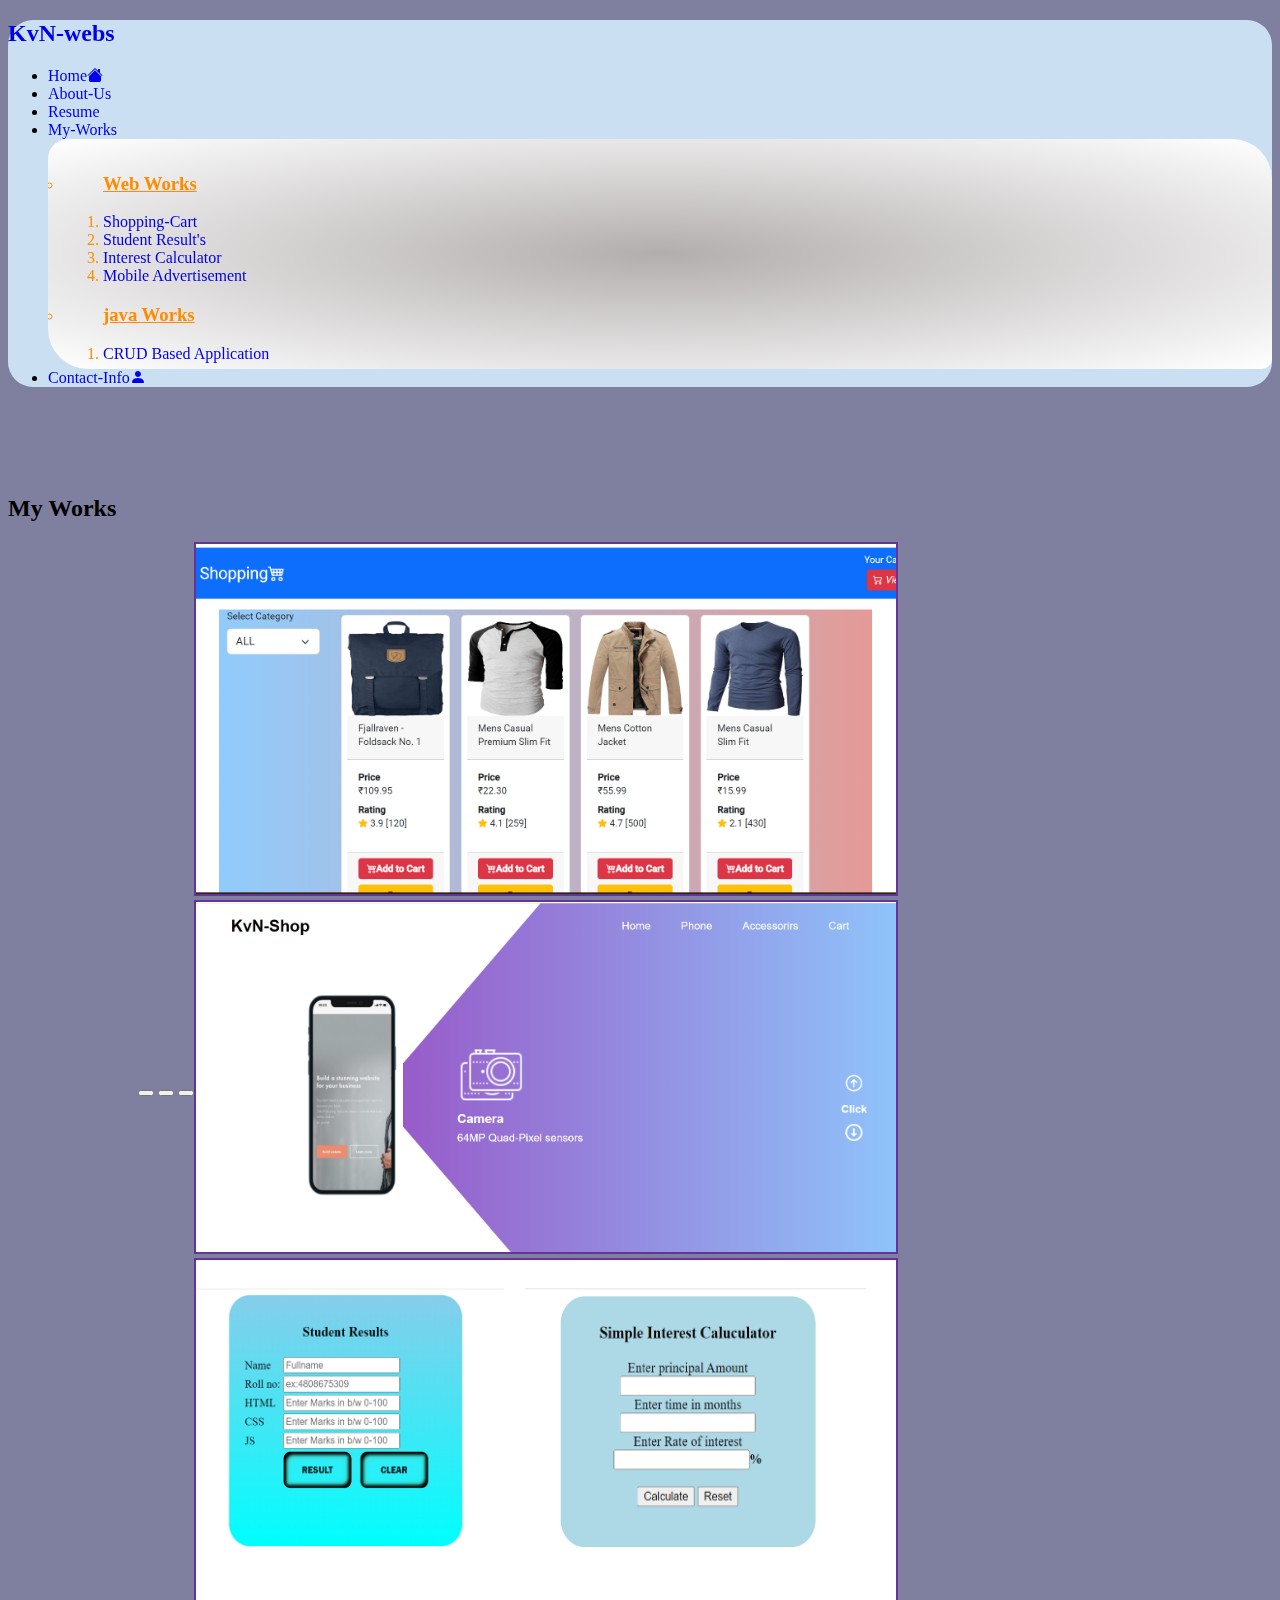
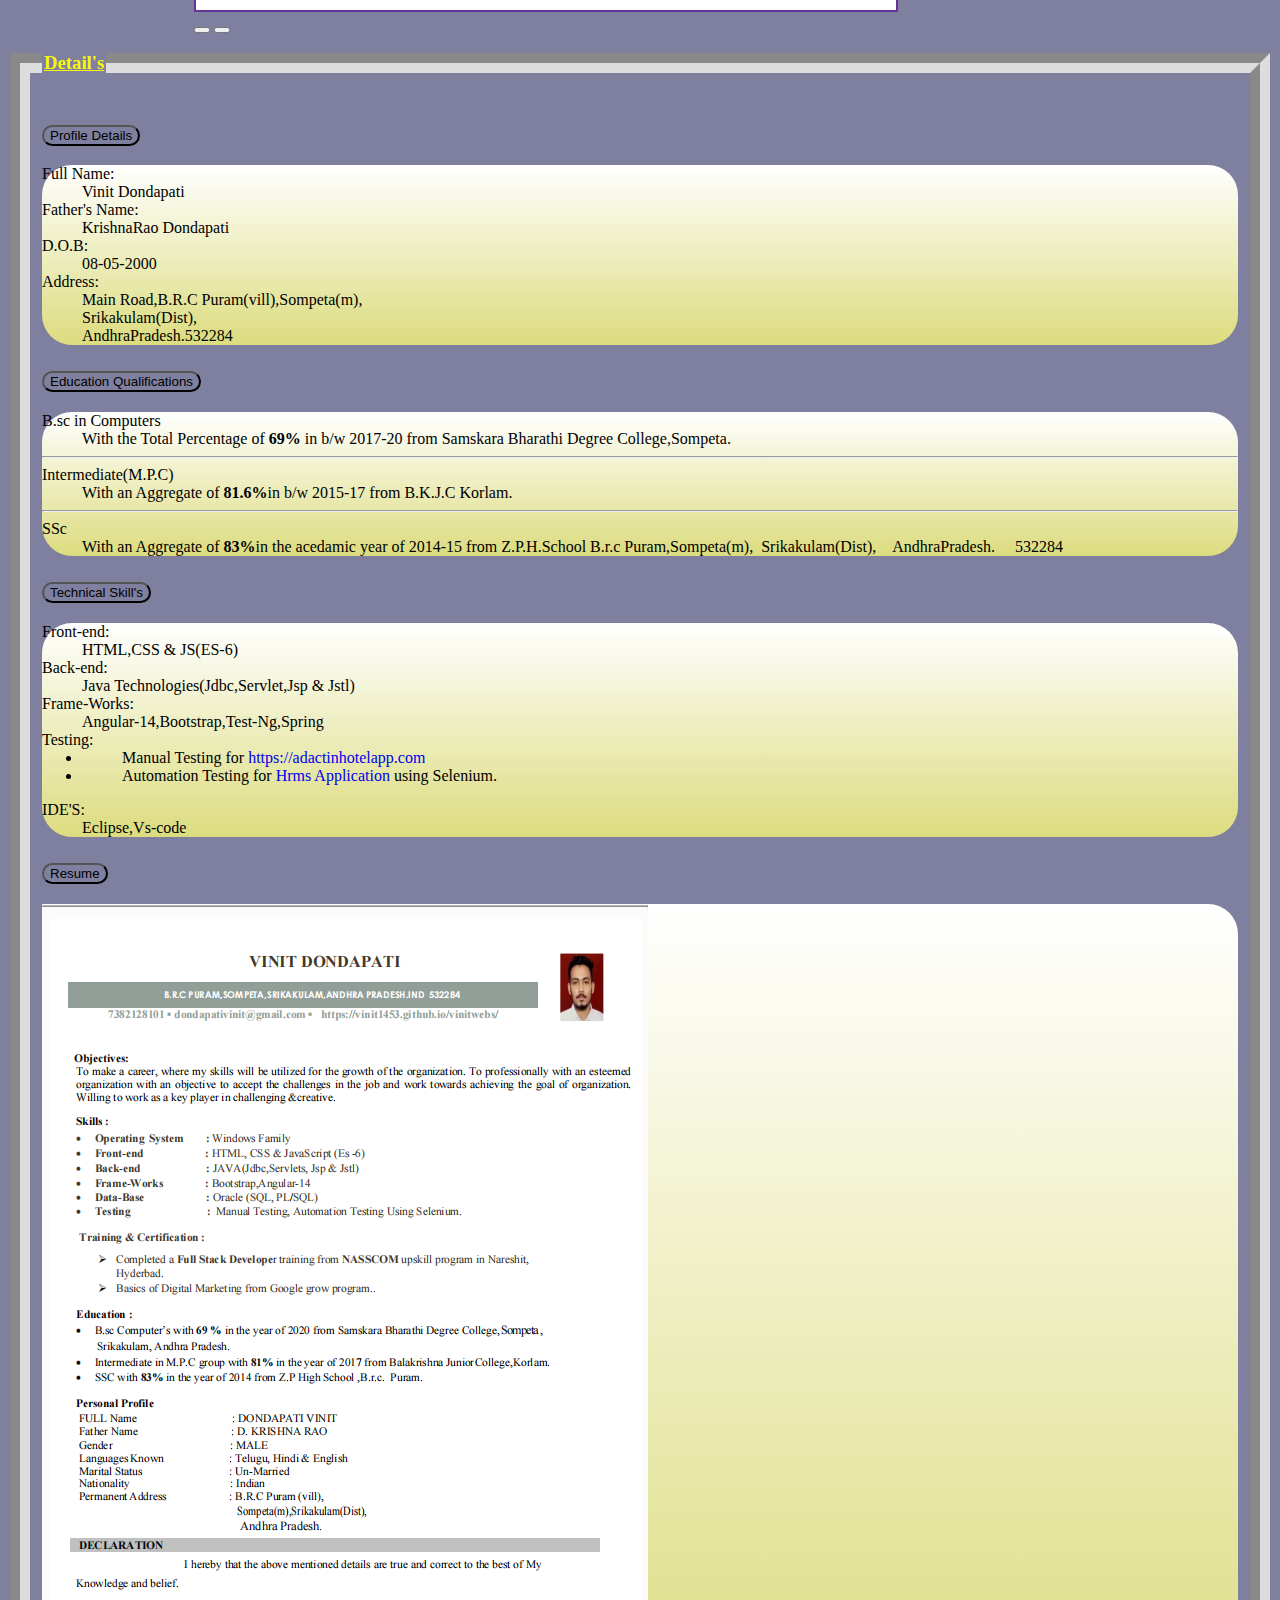
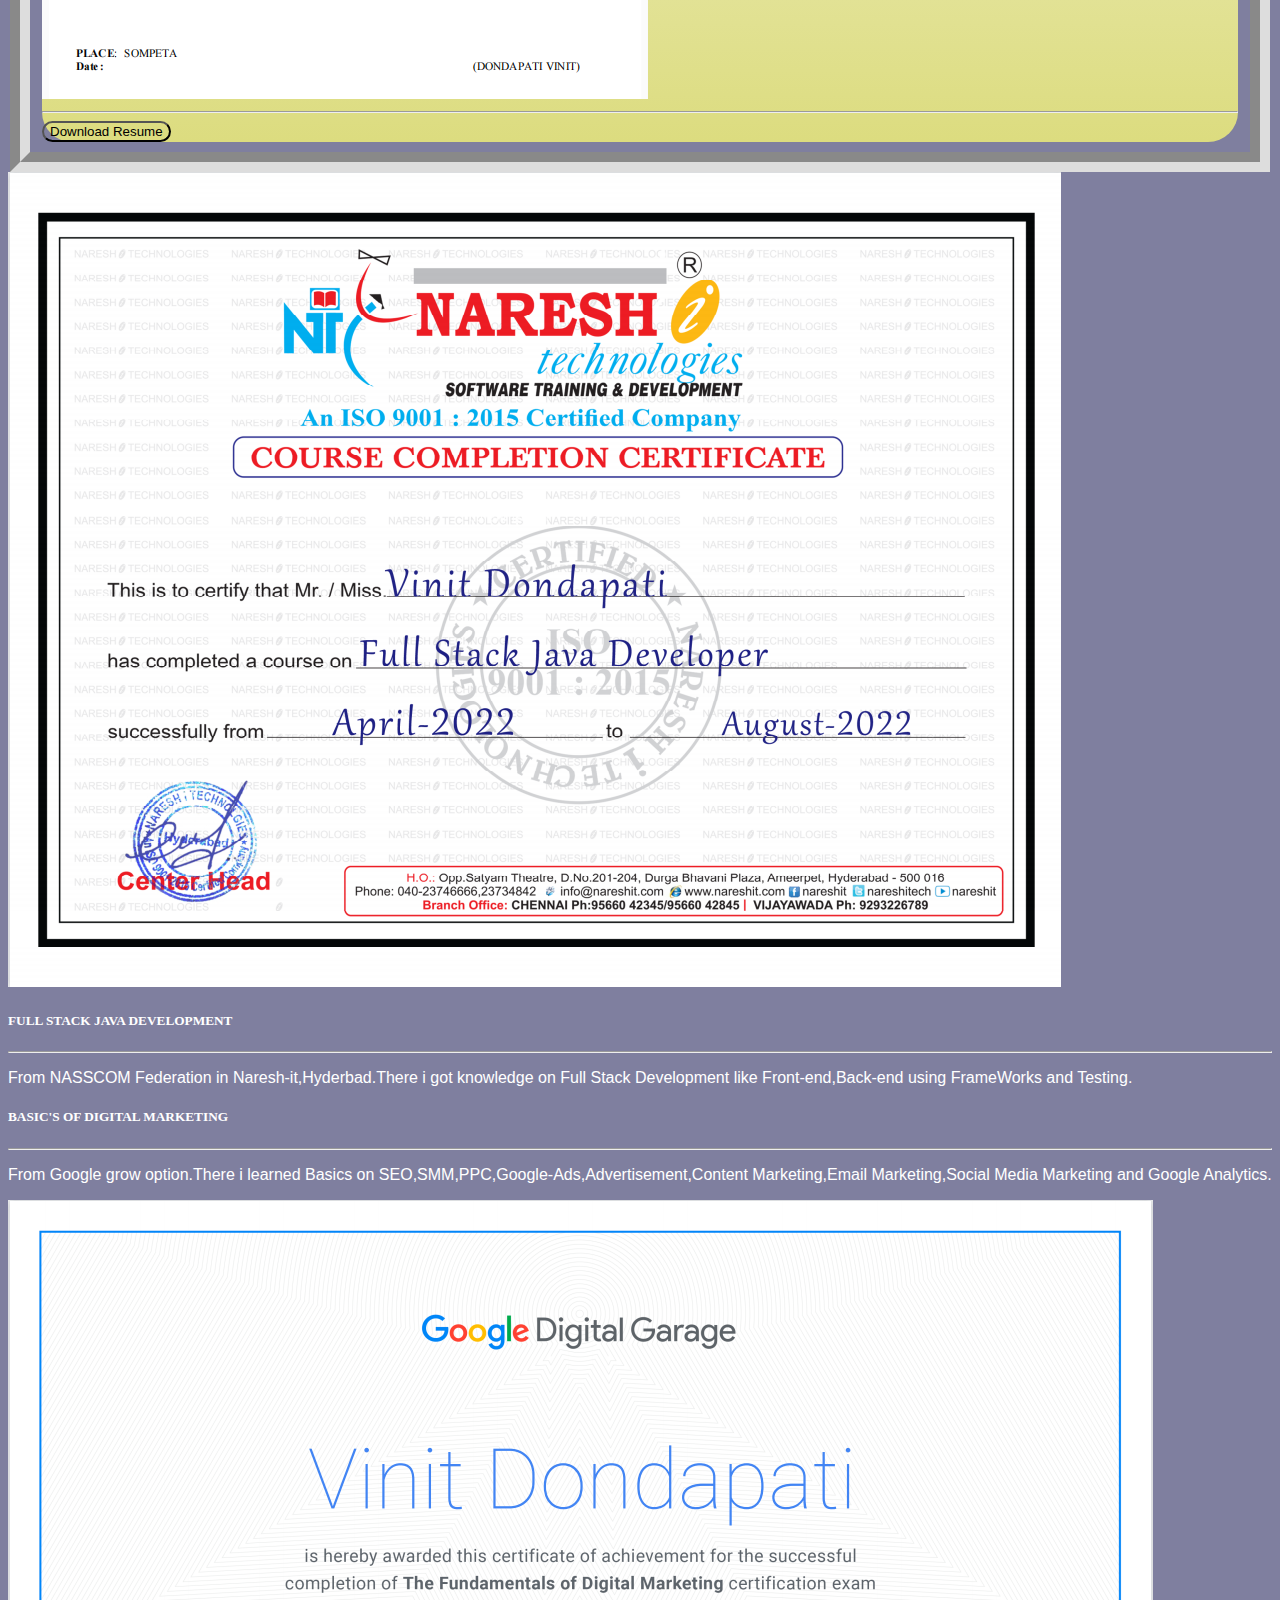
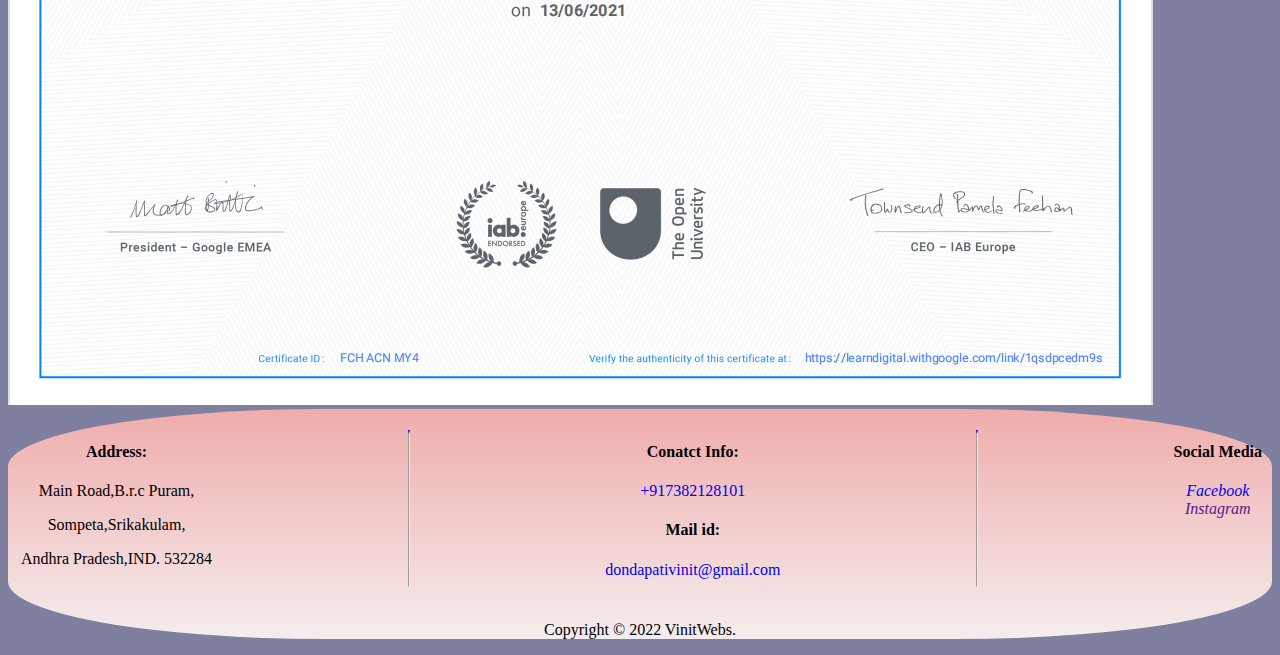
<file: index.html>
<!DOCTYPE html>
<html lang="en">

<head>
  <meta charset="utf-8">
  <meta name="viewport" content="width=device-width, initial-scale=1.0">
  <meta name="description" content="This is a basic HTML,CSS & Js website of Portfolio">
  <meta name="keywords" content="KvN Websites,HTML,Css,Portfolio Website,Personal Website,HTML Works">
  <meta name="author" content="vinit,A full stack java developer who build this website with his basic knowledge & redirecting to Technical all Works. ">
  <title>KvN Webs</title>
  <link rel="icon" type="image/x-icon" href="./logo.png">

  <!-- CSS only -->
  <link href="https://cdn.jsdelivr.net/npm/bootstrap@5.2.1/dist/css/bootstrap.min.css" rel="stylesheet"
    integrity="sha384-iYQeCzEYFbKjA/T2uDLTpkwGzCiq6soy8tYaI1GyVh/UjpbCx/TYkiZhlZB6+fzT" crossorigin="anonymous">
   <!-- Bootstrap Font Icon CSS -->
   <link rel="stylesheet" href=
   "https://cdn.jsdelivr.net/npm/bootstrap-icons@1.5.0/font/bootstrap-icons.css" />
   <!-- custom styles -->
  <link rel="stylesheet" href="./index.css" />
</head>

<body class="">
  <!-- /*navbar closed when clicked outside*/ -->
  <a href=""  for="outsideClick" class="close-navbar-toggler collapsed" data-bs-toggle="collapse" data-bs-target="#navbar"
    aria-controls="navbar" aria-expanded="false" aria-label="Toggle navigation"></a>
  <nav class="navbar fixed-top navbar-expand-lg  mb-2" style="background-color:  #cbdff2;border-radius:25px">
    <div class="container-fluid">
      <a class="navbar-brand" href="#">
        <h2>KvN-webs</h2>
      </a>
      <!--.. Hamburger animation..-->
      <!-- <button class="navbar-toggler ms-auto" type="button" data-bs-toggle="collapse"
        data-bs-target="#navbar" aria-controls="navbar" aria-expanded="false"
        aria-label="Toggle navigation">
       <span class="navbar-toggler-icon"  id="hamburger"></span>    
      </button> -->


      <label class="hamburger" for="check">
        <input type="checkbox" id="check" class="navbar-toggler ms-auto"  data-bs-toggle="collapse"
        data-bs-target="#navbar" aria-controls="navbar" aria-expanded="false"
        aria-label="Toggle navigation"/> 
        <span></span>
        <span></span>
        <span></span>
      </label>


      <div class="collapse navbar-collapse" id="navbar">
        <ul class="navbar-nav mb-2 mb-lg-0">
          <li class="nav-item">
            <a class="nav-link active" aria-current="page" href="#">Home<span class="bi bi-house-fill p-2"></span></a>
          </li>
          <li class="nav-item">
            <a class="nav-link" href="#Details">About-Us</a>
          </li>
          <li class="nav-item">
            <a class="nav-link" href="#Resume">Resume</a>
          </li>

          <li class="nav-item dropdown">
            <a class="nav-link dropdown-toggle" href="#" id="navbarDropdownMenuLink" role="button"
              data-bs-toggle="dropdown" aria-expanded="true">
              My-Works
            </a>
            <ul class="dropdown-menu" aria-labelledby="navbarDropdownMenuLink">
              <li>
                <ol>
                  <h3><u>Web Works</u></h3>
                  <li><a class="dropdown-item" href="https://kvnshop-8fde5.web.app">Shopping-Cart</a></li>
                  <li><a class="dropdown-item" href="./StudentResults.html">Student Result's</a></li>
                  <li><a class="dropdown-item" href="./InterestCaluculator.html">Interest Calculator</a></li>
                  <li><a class="dropdown-item" href="./advertisement.html">Mobile Advertisement</a></li>
                </ol>
              </li>
              <li>
                <ol>
                  <h3><u>java Works</u></h3>
                  <li><a class="dropdown-item" href="#">CRUD Based Application</a></li>
                </ol>
              </li>
            </ul>
          </li>
          <li class="nav-item" id="contactus">
            <a class="nav-link" href="#footer">Contact-Info<i class="bi bi-person-fill"></i></a>
          </li>
        </ul>
      </div>
    </div>
  </nav><br><br><br><br>

  <!-- /Main Code/ -->
  <main class="">

    <h2 class="text-center">My Works</h2>
    <div id="carouselExampleIndicators" class="carousel slide p-2 h-75" data-bs-ride="true">
      <div class="carousel-indicators">
        <button type="button" data-bs-target="#carouselExampleIndicators" data-bs-slide-to="0" class="active "
          aria-current="true" aria-label="Slide 1"></button>
        <button type="button" data-bs-target="#carouselExampleIndicators" data-bs-slide-to="1"
          aria-label="Slide 2"></button>
        <button type="button" data-bs-target="#carouselExampleIndicators" data-bs-slide-to="2"
          aria-label="Slide 3"></button>
      </div>
      <div class="carousel-inner">
        <div class="carousel-item active">
          <a ><img src="./1.png" class="d-block w-100  img-fluid" alt="first"></a>
        </div>
        <div class="carousel-item">
          <a > <img src="./2.png" class="d-block w-100 img-fluid" alt="second"></a>
        </div>
        <div class="carousel-item">
          <a><img src="./3.png" class="d-block w-100 img-fluid" alt="third"></a>
        </div>
        <button class="carousel-control-prev" type="button" data-bs-target="#carouselExampleIndicators"
          data-bs-slide="prev" id="carosel-button-prev">
          <span class="carousel-control-prev-icon" id="previcon" aria-hidden="false"></span>
        </button>
        <button class="carousel-control-next" type="button" data-bs-target="#carouselExampleIndicators"
          data-bs-slide="next" id="carosel-button-next">
          <span class="carousel-control-next-icon" id="nexticon" aria-hidden="false"></span>
        </button>
      </div>
    </div>
    
    <fieldset class="border p-3 w-75 mx-auto mt-3" id="Details">
      <legend class="float-none w-auto">
        <h3><u>Detail's</u></h3>
      </legend>
      <div class="accordion mx-auto" id="accordionExample">

        <div class="accordion-item ">
          <h2 class="accordion-header " id="headingOne">
            <button class="accordion-button collapsed" type="button" data-bs-toggle="collapse"
              data-bs-target="#collapseOne" aria-expanded="true" aria-controls="collapseOne">
              Profile Details
            </button>
          </h2>

          <div id="collapseOne" class="accordion-collapse collapse " aria-labelledby="headingOne"
            data-bs-parent="#accordionExample">
            <div class="accordion-body  ">
              <dl>
                <dt>Full Name:</dt>
                <dd>Vinit Dondapati</dd>
                <dt>Father's Name:</dt>
                <dd>KrishnaRao Dondapati</dd>
                <dt>D.O.B:</dt>
                <dd>08-05-2000</dd>
                <dt>Address:</dt>
                <dd>Main Road,B.R.C Puram(vill),Sompeta(m),<br>Srikakulam(Dist),<br>AndhraPradesh.532284</dd>
              </dl>
            </div>
          </div>
        </div>

        <div class="accordion-item mt-3">
          <h2 class="accordion-header" id="headingTwo">
            <button class="accordion-button collapsed" type="button" data-bs-toggle="collapse"
              data-bs-target="#collapseTwo" aria-expanded="false" aria-controls="collapseTwo">
              Education Qualifications
            </button>
          </h2>
          <div id="collapseTwo" class="accordion-collapse collapse" aria-labelledby="headingTwo"
            data-bs-parent="#accordionExample">
            <div class="accordion-body">
              <dl>
                <dt>B.sc in Computers</dt>
                <dd>With the Total Percentage of <strong>69%</strong> in b/w 2017-20 from Samskara Bharathi Degree
                  College,Sompeta.</dd>
                <hr>
                <dt>Intermediate(M.P.C)</dt>
                <dd>With an Aggregate of <strong>81.6%</strong>in b/w 2015-17 from B.K.J.C Korlam.</dd>
                <hr>
                <dt>SSc</dt>
                <dd>With an Aggregate of <strong>83%</strong>in the acedamic year of 2014-15 from Z.P.H.School B.r.c
                  Puram,Sompeta(m),&ensp;Srikakulam(Dist),&emsp;AndhraPradesh.&nbsp;&nbsp;&nbsp;&nbsp; 532284</dd>
              </dl>
            </div>
          </div>
        </div>

        <div class="accordion-item mt-3">
          <h2 class="accordion-header" id="headingThree">
            <button class="accordion-button collapsed" type="button" data-bs-toggle="collapse"
              data-bs-target="#collapseThree" aria-expanded="false" aria-controls="collapseThree">
              Technical Skill's
            </button>
          </h2>
          <div id="collapseThree" class="accordion-collapse collapse" aria-labelledby="headingThree"
            data-bs-parent="#accordionExample">
            <div class="accordion-body">
              <dl>
                <dt>Front-end:</dt>
                <dd>HTML,CSS & JS(ES-6)</dd>
                <dt>Back-end:</dt>
                <dd>Java Technologies(Jdbc,Servlet,Jsp & Jstl)</dd>
                <dt>Frame-Works:</dt>
                <dd>Angular-14,Bootstrap,Test-Ng,Spring</dd>
                <dt>Testing:</dt>
                <ul>
                  <li><dd>Manual Testing for <a href="https://adactinhotelapp.com">https://adactinhotelapp.com</a></dd></li>
                  <li><dd>Automation Testing for <a href="http://183.82.103.245/nareshit/login.php">Hrms Application</a> using Selenium.</dd></li>
                </ul>
              </dl>
              <dt>IDE'S:</dt>
              <dd>Eclipse,Vs-code</dd>
            </div>
          </div>
        </div>

        <div class="accordion-item mt-3 " id="Resume">
          <h2 class="accordion-header " id="headingFour">
            <button class="accordion-button collapsed " type="button" data-bs-toggle="collapse"
              data-bs-target="#collapseFour" aria-expanded="false" aria-controls="collapseFour">
              Resume
            </button>
          </h2>
          <div id="collapseFour" class="accordion-collapse collapse" aria-labelledby="headingFour"
            data-bs-parent="#accordionExample">
            <div class="accordion-body text-center ">
              <img src="./resume.png" class="resumePhoto" alt="Resume">
              <hr>
              <div class="text-center p-2">
                <a href="./full updated Resume.pdf" download> <button
                    class="btn bg-danger w-100">Download Resume</button></a>
              </div>
            </div>
          </div>
        </div>
      </div>
    </fieldset>
    <div class="container-fluid text-center w-75 mt-5" id="certificates">
      <div class="row border p-3" id="cert1">
        <div class="col">
          <img src="./java certificate.png" class="flex-shrink-0 me-3 w-75 h-100"  alt="java certificate">
        </div>
        <div class="col mt-4">
          <h5 class="mt-0">FULL STACK JAVA DEVELOPMENT</h5><hr>
          <p>From NASSCOM Federation in Naresh-it,Hyderbad.There i got knowledge on Full Stack Development like Front-end,Back-end using FrameWorks and Testing. </p>
          
        </div>
      </div>
      <div class="row border p-3 mt-4" id="cert2">
        <div class="col mt-4">
          <h5 class="mt-0">BASIC'S OF DIGITAL MARKETING</h5><hr>
          <p>From Google grow option.There i learned Basics on SEO,SMM,PPC,Google-Ads,Advertisement,Content Marketing,Email Marketing,Social Media Marketing and Google Analytics.</p>
        </div>
        <div class="col">
          <img src="./digital marketing certificate.png" class="flex-shrink-0 me-3 w-75 h-100" alt="digital marketing certificate">
        </div>
      </div>
    </div>
  </main>


  

  <!-- *Footer* -->

  <footer class="mt-4" id="footer">
    <div class="footer">
      <div class="Address">
        <h4>Address:</h4>
        <p> Main Road,B.r.c Puram,</p>
        <p> Sompeta,Srikakulam,</p>
        <p> Andhra Pradesh,IND. 532284</p>
      </div>
      <hr style="border-top:4px dashed blue;">
      <div class="Contact">
        <h4>Conatct Info:</h4>
        <p><a href="tel:7382128101">+917382128101</a></p>
        <h4>Mail id:</h4>
        <p><a href="mailto:dondapativinit@gmail.com">dondapativinit@gmail.com</a></p>
      </div>
      <hr style="border-top:4px dashed blue;">
      <div>
        <div class="Socialmeadia">
          <h4>Social Media</h4>
          <a href="https://m.facebook.com/vinit.dondapati"><i>Facebook</i></a><br>
          <a href=""><i>Instagram</i></a><br>
        </div>
      </div>
    </div>
    <div class="container-fluid">
      <p class="">Copyright © 2022 VinitWebs.</p> 
  </div>
  </footer>
  <!-- Bootsrap 5 bundle  -->
  <script src="https://cdn.jsdelivr.net/npm/bootstrap@5.0.2/dist/js/bootstrap.bundle.min.js"
    integrity="sha384-MrcW6ZMFYlzcLA8Nl+NtUVF0sA7MsXsP1UyJoMp4YLEuNSfAP+JcXn/tWtIaxVXM"
    crossorigin="anonymous"></script>
</body>

</html>
</file>
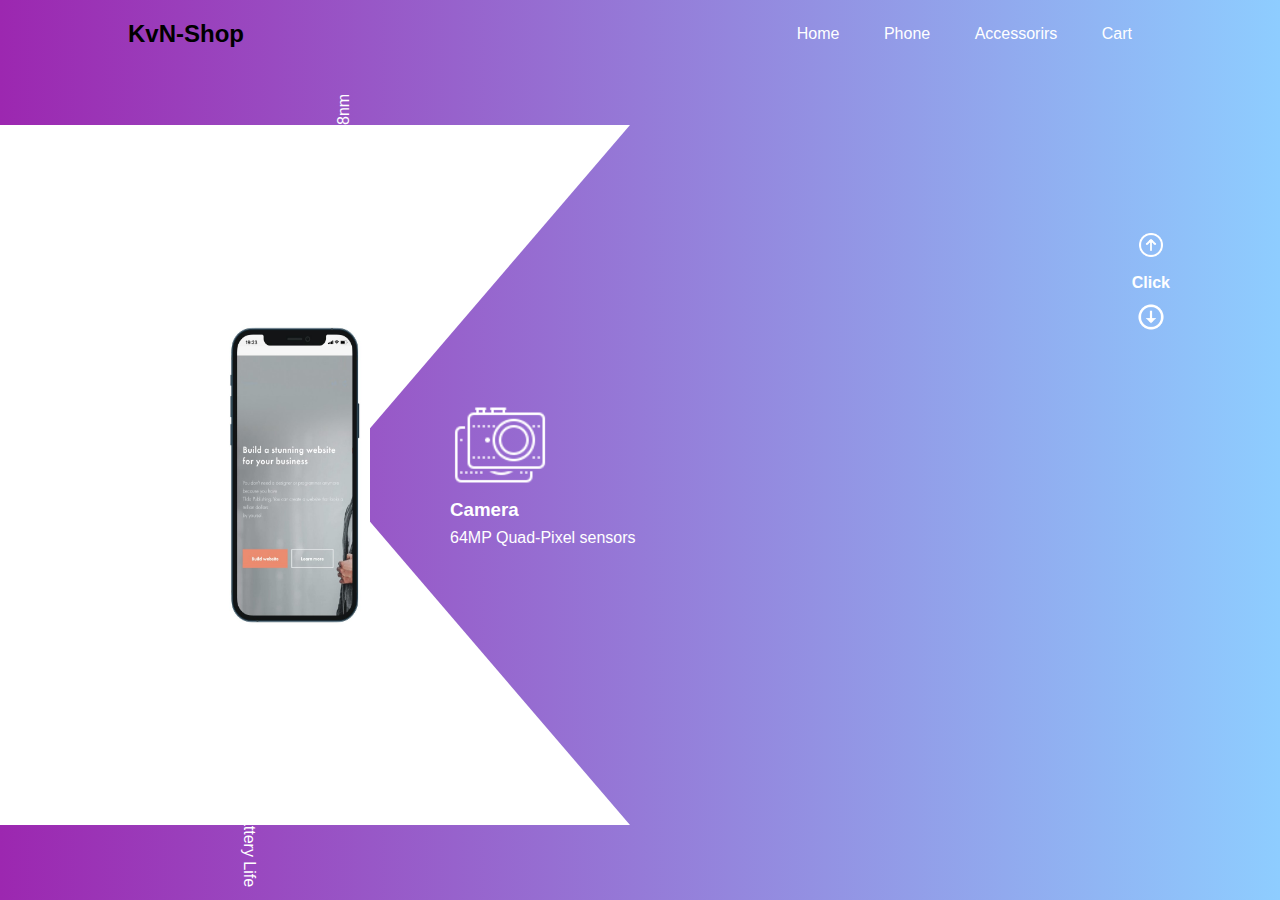
<file: advertisement.html>
<!DOCTYPE html>
<html lang="en">
<head>
    <meta charset="UTF-8">
    <meta http-equiv="X-UA-Compatible" content="IE=edge">
    <meta name="viewport" content="width=device-width, initial-scale=1.0">
    <title>Document</title>
    <link rel="stylesheet" href="./advertisement.css"/>
</head>
<body>
    <div class="main">
        <nav>
            <div class="logo">
               <h2>KvN-Shop</h2>           
            </div>
            <div class="nav-links">
                <ul>
                    <li><a href="">Home</a></li>
                    <li><a href="">Phone</a></li>
                    <li><a href="">Accessorirs</a></li>
                    <li><a href="">Cart</a></li>
                </ul>
            </div>
        </nav>
        <div class="info">
            <div class="overlay"></div>
            <img src="./mobile.jpg" class="mobile">
            <div id="circle">
                <div class="features one">
                    <img src="./processor-icon.png">
                    <div>
                    <h3>Proccessor</h3>
                    <p>Snap dragon Octa-Core 18nm</p>
                    </div>
                </div>
                <div class="features two">
                    <img src="./display-icon.png">
                    <div>
                    <h3>Display</h3>
                    <p>6.5 inch Gorilla Amoled Display</p>
                    </div>
                </div>
                <div class="features three">
                    <img src="./Camera-icon.png">
                    <div>
                    <h3>Camera</h3>
                    <p>64MP Quad-Pixel sensors</p>
                    </div>
                </div>
                <div class="features four">
                    <img src="./battery.png">
                    <div>
                    <h3>Battery</h3>
                    <p>6000-mAh, 30hrs battery Life</p>
                    <p>Type-c</p>
                    </div>
                </div>
            </div>
        </div>
        <div class="controls">
            <img src="./backward-icon.png" id="upBtn">
            <h4>Click</h4>
            <img src="./forward-icon.png" id="downBtn">
        </div>
    </div>
    <div class="error">
        <h1>Responsive Work is Pending</h1>
    </div>
    <script>
        var circle=document.getElementById('circle');
        var upBtn=document.getElementById('upBtn');
        var downBtn=document.getElementById('downBtn');
        var rotate=circle.style.transform;
        var rotateVal;

        upBtn.onclick=function(){
            rotateVal=rotate+"rotate(-90deg)";
            circle.style.transform=rotateVal;
            rotate=rotateVal;
        }

        downBtn.onclick=function(){
            rotateVal=rotate+"rotate(90deg)";
            circle.style.transform=rotateVal;
            rotate=rotateVal;
        }

    </script>
</body>
</html>
</file>
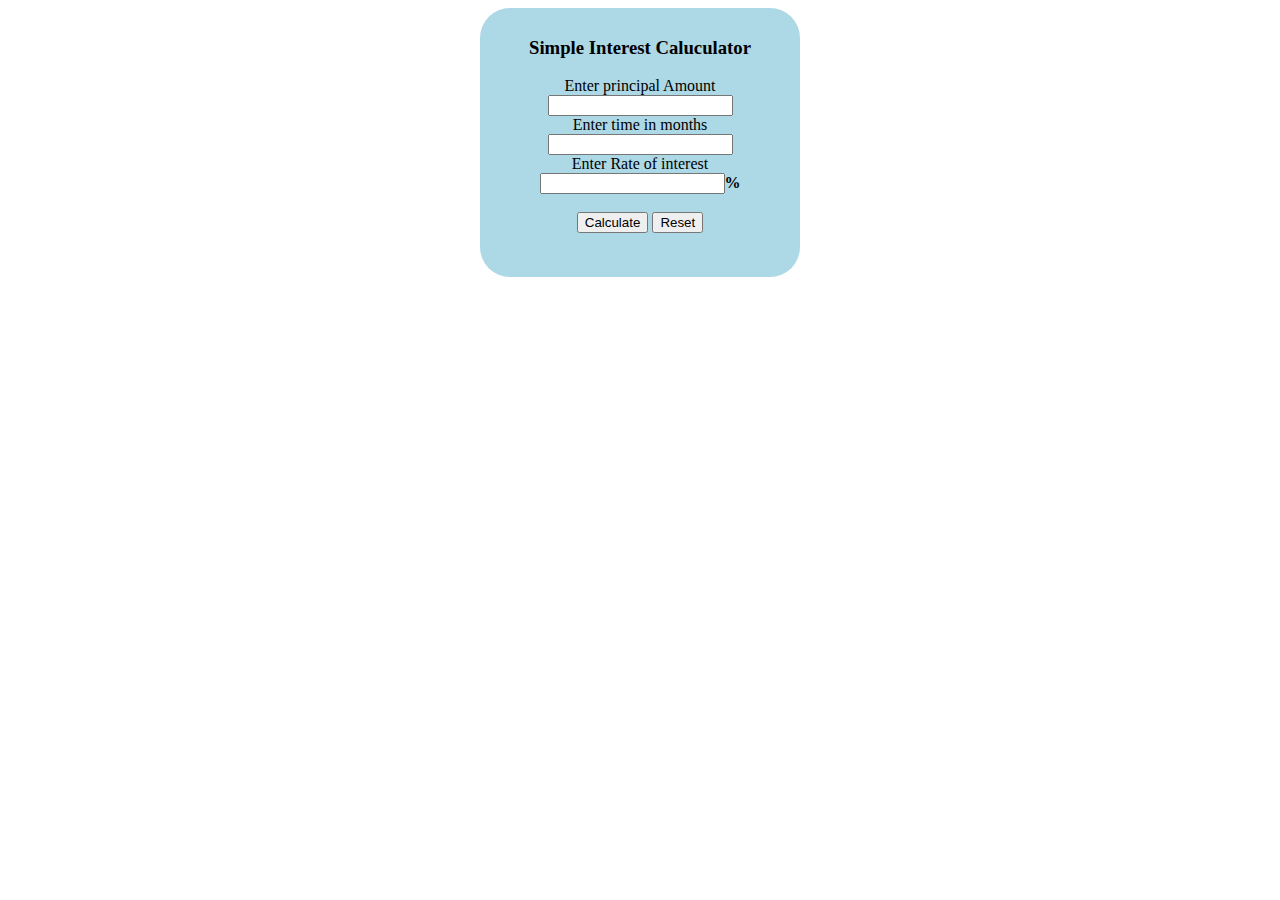
<file: InterestCaluculator.html>
<html>

<head>
    <title>s.i calculator</title>
    <style>
    
        div {
            margin: auto;
            align-items: center;
            text-align: center;
            background: lightblue;
            border-radius: 30px;
            width: 300px;
            height: max-content;
            padding:10px;
        }
    </style>
</head>

<body>
    
        <div>
            <h3>Simple Interest Caluculator</h3>
            <form>
            <label>Enter principal Amount</label><br>
            <input type="text" id="A"  required><br>
            <label>Enter time in months</label><br>
            <input type="text" id="B" required><br>
            <label>Enter Rate of interest</label><br>
            <input type="text" id="c" required><strong>%</strong><br><br>
           <input type="button" value="Calculate" onclick="Print()"> 
           <input type="button" onclick="window.location.reload(true)" value="Reset"><br>
            <output id="intamt" style="color:red"></output><br>
            <output id="sum" style="color:red"></output>
            </form>
        </div>
    <script>


        function Print() //calculating Result
        {
            var p, t, r, si, total;
            p = A.value
            t = B.value;
            r = c.value;
        if(isNaN(p) || isNaN(t) || isNaN(r) || p=="" || t=="" ||r=="" ){
            document.getElementById('intamt').innerHTML='Pls...provide valid data';
            document.getElementById('sum').innerHTML='';
        }else{
            si = Number(p * t * r / 100);
            total = Number(p) + Number(si);
            intamt.innerHTML = "interest amount:" + si;
            sum.innerHTML = "Total amount need to pay is:" + total;
        }
            
        }
    </script>
  
</body>

</html>
</file>
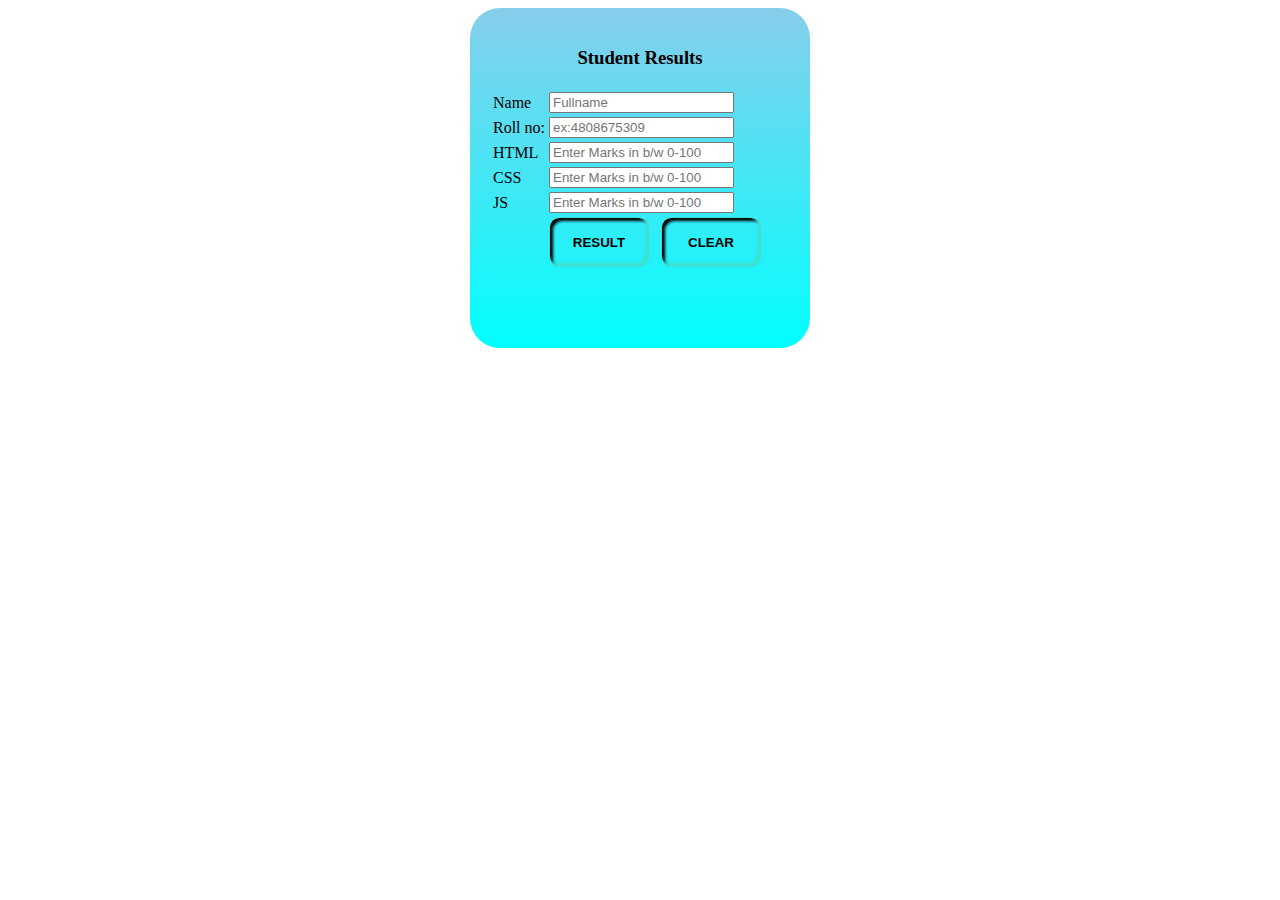
<file: StudentResults.html>
<html>

<head>
  <title>Result</title>
  <style>
    div {
      background: linear-gradient(skyblue, cyan);
      border-radius: 30px;
      width: 300px;
      height: 300px;
      margin: auto;
      padding: 20px;
      caret-color: red;
    }

    h3 {
      text-align: center;
    }

    .op {
      justify-content: center;
    }

    .btn {
      cursor: pointer;
      background: gray;
      text-align: center;
      font-weight: bold;
      font-family: 'Franklin Gothic Medium', 'Arial Narrow', Arial, sans-serif;
      width: 100px;
      height: 50px;
      background-color: transparent;
      border: 1px solid turquoise;
      border-radius: 10px 10px 10px 10px;
      box-shadow: inset -3px -3px 3px turquoise, inset 3px 3px 3px black;
      animation: inTheBox 2s ease-in infinite;

    }

    @keyframes inTheBox {
      0% {
        box-shadow: inset 3px 3px 3px turquoise, inset -3px -3px 3px turquoise, inset 6px 6px 6px black, inset -6px -6px 6px black;
      }

      25% {
        box-shadow: inset 3px 3px 3px black, inset -3px -3px 3px black, inset 6px 6px 6px turquoise, inset -6px -6px 6px turquoise;
      }

      75% {
        box-shadow: inset 6px 6px 6px black, inset -6px -6px 6px black, inset 9px 9px 9px turquoise, inset -9px -9px 9px turquoise;
      }

      100% {
        box-shadow: inset 9px 9px 9px black, inset -9px -9px 9px black, inset 12px 12px 12px turquoise, inset -12px -12px 12px turquoise;
      }
    }
  </style>
</head>

<body>
  <div>
    <table>
      <form>
        <tr>
          <h3>Student Results</h3>
        </tr>

        <tr>
          <td>Name</td>
          <td><input type="text" id="n" placeholder="Fullname" name="name"> </td>

        </tr>
        <tr>
          <td>Roll no:</td>
          <td><input type="text" id="r" placeholder="ex:4808675309" maxlength="10"></td>

        </tr>
        <tr>
          <td>HTML</td>
          <td><input type="text" id="h" placeholder="Enter Marks in b/w 0-100"></td>

        </tr>
        <tr>
          <td>CSS</td>
          <td><input type="text" id="cs" placeholder="Enter Marks in b/w 0-100"></td>

        </tr>
        <tr>
          <td>JS</td>
          <td><input type="text" id="js"  placeholder="Enter Marks in b/w 0-100"></td>
        </tr>
        <tr>
          <td></td>
          <td><input type="button" value="RESULT" onclick="Result()" class="btn"></input>&nbsp;&nbsp;
            <input value="CLEAR" onclick="window.location.reload(true)" class="btn"></input></td>
        </tr>

        <tr>
          <td colspan="2"> <output id="tot" class="op"></output><br>
            <output id="error"></output>
            <output id="average"></output><br>
            <output id="grade"></output><br>
          </td>
        </tr>
      </form>
    </table>
  </div>

  <script>
    //error msg setter
    function seterror(errormsg) {
      document.getElementById('tot').innerHTML = "";
      document.getElementById('average').innerHTML = "";
      document.getElementById('grade').innerHTML = "";

      //sets error inside tag of id 
      element = document.getElementById('error');
      element.innerHTML = errormsg;
      element.style.color = "red";

    }



    function Result() {
      validName = true;
      validRoll = true;
      validMarks = true;

    
    //Validating Marks
      h = document.getElementById('h').value;
      c = document.getElementById('cs').value;
      j = document.getElementById('js').value;
      if (h == 0 || c == 0 || j == 0) {
        returnval = false;
        validMarks = false;
        seterror("Marks Cannot be Empty/Zero......")
      }
      if( h<0 ||c<0 || j<0 || isNaN(h)|| isNaN(c)||isNaN(j)){
        returnval = false;
        validMarks = false;
        seterror("Invalid Marks...pls Provide valid marks in between 0-100")
      }
      if (h.length > 2 || c.length > 2 || j.length > 2) {
        returnval = false;
        validMarks = false;
        seterror("Marks must be 2 digits only......")
      }

      
      //validating rollnumber
      roll = document.getElementById('r').value;
      if (roll.length == 0) {
        returnval = false;
        validRoll = false;
        seterror('Rollnumber Cannot be empty...')
      }
      if (roll.length != 10) {
        returnval = false;
        validRoll = false;
        seterror('Rollnumber Must be 10 characters only...')
      }
      if (isNaN(roll)) {
        returnval = false;
        validRoll = false;
        seterror("Rollnumber Must contains numeric's only...")
      }

  

         //validating name
      name = document.getElementById('n').value;
  
  if (name.length < 4) {
    returnval = false;
    validName = false;
    seterror('Name must be atleast 4 characters...')
  }
  if (!(isNaN(name))) {
    returnval = false;
    validName = false;
    seterror('Name Cannot Contains Numeric values....')
    
  }
  if (name.length == 0) {
    returnval = false;
    validName = false;
    seterror('Name cannot be empty..')
  }

         //Calculating Result
      if (validName == true && validRoll == true && validMarks == true) {
        if (h <= 34 || c <= 34 || j <= 34) {
          seterror("Failed in Examination...")
          returnval = false;
        } else {
          var Total = parseFloat(h) + parseFloat(c) + parseFloat(j);
          var average = Total / 3;
          var grade;
          if (average >= 90) {
            grade = 'O'
          }
          else if (average >= 75) {
            grade = 'A';
          } else if (average >= 60) {
            grade = 'B+'
          } else if (average >= 50) {
            grade = 'B';
          } else if (average >=40) {
            grade = 'C'
          } else if (average > 34) {
            grade = 'D'
          } else {
            seterror("Failed in Examination...")
            returnval = false;
          }
          seterror('')
          document.getElementById('tot').innerHTML = "Total Marks:" + Total;
          document.getElementById('average').innerHTML = "Average:" + average.toFixed(2);
          document.getElementById('grade').innerHTML = "Grade:" + grade;

        }

      }

    } 
  </script>
</body>

</html>
</file>
<file: index.css>
html{
    scroll-behavior: smooth;
}
body{
    height: auto;
    width: auto;
    background-color: rgb(127, 127, 159);
    position:relative;
}
a{
    text-decoration: none;
}
/*Navbar Styling*/
nav{
    z-index: 2;
    position:sticky;
    top:0;
   
}
 /*navbar closed when clicked outside*/
 .close-navbar-toggler{
    position: absolute;
     top:0px;
    left:0; 
    height: 100%;
    width: 100%;
    z-index: 1;
    cursor:pointer;
    
 }
 .close-navbar-toggler.collapsed{
    z-index:-1;
 }



 .navbar-toggler:focus,  /*remover  bootstraps  default blue border */
.navbar-toggler:active{
    outline:0;
}

/*hamburger animation*/

.hamburger{
 display:none;
   }
   
   .hamburger span{
     background: rgb(246, 153, 153);
     border-radius:10px;
     height:5px;
     margin: 5px 0;
     transition: .4s  cubic-bezier(0.68, -0.6, 0.32, 1.6);
   
   }
   
   
   .hamburger span:nth-of-type(1){
     width:50%;
     
   }
   
   .hamburger span:nth-of-type(2){
     width:100%;
   }
   
   
   .hamburger span:nth-of-type(3){
     width:75%; 
   }
   
   
   .hamburger input[type="checkbox"]{
     display:none;
   }
   
.nav-item .nav-link:hover{
    border:1px dashed;
    border-radius: 10px;
    font-weight: bold;
}

#dropdown:hover{
    border:1px dashed;
    border-radius: 10px;
    font-weight: bold;
}

.nav-item ul{
    background: radial-gradient(rgb(179, 174, 174), white);
    padding:auto;
    margin:auto;
    border-radius: 20px 40px 10px 40px; 
    padding: 15px;
    color:darkorange;
}
/* scroll property to drop-down */
.dropdown ul{
     overflow-y: scroll; /*scroll-bal activate */
    height: 200px;
     -ms-overflow-style: none; /*Hide scrollbar for IE & Edge  */
    scrollbar-width: none; /*Hide scrollbar for Fire-Fox */
}
.dropdown ul::-webkit-scrollbar{
    /*Hide scrollbar for Chrome,Safari & Opera */
    display:none; 
}

/*Main Body styling*/
.carousel{
    display: flex;
 align-items: center;
 justify-content: center;
}
.carousel-inner{
   width: 75%;
   height: 100%;
 border-radius: 30px; 
}
.carousel-item img{
    height: 350px;
    width:700px;
}

.carousel-item img{
   border:2px solid rebeccapurple;
    object-fit:cover;
    object-position: center;
}
.carousel-inner button:hover{
         background-color: rgba(236, 240, 240, 0.6);
         border-radius: 10%;
}
.carousel-inner button:hover span{
    background-color: aqua;
    border-radius: 50%;
}

fieldset{
         border:20px groove #ddd !important;     
}
legend u{
    color: rgba(253, 253, 4, 0.975);
}


.accordion-body{
     background:linear-gradient(to top,  rgb(220, 220, 127),white);  
     border-radius:30px; 
}

#accordionExample .accordion-item{
     border-radius:30px;  
    }
.accordion button{
    background: transparent;
    border-radius: 30px;
} 

#certificates h5{
    color:#fff;
    cursor:default;
    }
    #certificates p{
        color:#fff;
        font-family:'Gill Sans', 'Gill Sans MT',  'Trebuchet MS', sans-serif;
        cursor:default;
    }


    /*footer*/
 
footer {
    height: fit-content;
    width: auto;
    background: linear-gradient(to top, hwb(0 93% 4%), #f0acac);
    padding: auto;
    margin: auto;
    border-radius: 25%;
    position: sticky;
    text-align: center;
}
.footer{
    display: flex;
    flex-direction: row;
    padding: 13px 10px 10px 13px;
    justify-content: space-around;
}


footer a:hover{
    text-decoration: underline;
}


/*Responsive Behaviour styling*/
@media only screen and (max-width:900px) {

    .hamburger{
        display:flex;
        flex-direction:column;
        width:50px;
        cursor:pointer;
    }

    .carousel-item img{
        height: 75%;
      
    }
    .resumePhoto{
        width: 100%;
    }
  
    .accordion-body{
          overflow: auto;
          -ms-overflow-style: none; /*Hide scrollbar for IE & Edge  */
          scrollbar-width: none; /*Hide scrollbar for Fire-Fox */
    }
    .accordion-body::-webkit-scrollbar{
        /*Hide scrollbar for Chrome,Safari & Opera */
        display: none;
    }
    
     #certificates #cert1{
        display: flex;
        flex-direction: column;
        background-color: rgba(255, 255, 255, 0.5);
    }
    
    #certificates #cert2{
        display: flex;
        flex-direction: column-reverse;
        background-color: rgba(255, 255, 255, 0.5);
    }
    .footer {
        display: flex;
         text-align: center;
       display: inline-block;
       padding: auto;
    }  
    footer{
        height: max-content;
       }
       
}
</file>
<file: advertisement.css>
*{
    padding: 0;
    margin:0;
    font-family: sans-serif;
}
.main{
    width: 100%;
    height: 100vh;
    position:relative;
    overflow: hidden;
    background: linear-gradient(to right,#9c27b0,#8ecdff);
}
nav{
    width:80%;
    position:sticky;
    margin:20px auto;
    z-index: 1;
    display:flex;
    align-items: center;
}
.nav-links{
    flex:1;
    text-align:right;
}
.nav-links ul li{
    list-style: none;
    display: inline-block;
    margin:0 20px;
}
.nav-links ul li a{
    text-decoration: none;
    color:#fff;
}
.info{
    height: 950px;
    position:absolute;
    left:0;
    top:50%;
    transform: translateY(-50%);
}
#circle{
    width:600px;
    height:600px;
    position:absolute;
    top: 200px;
    left:0px;
   border-radius: 50%;
   /* background: rgb(191, 185, 185); */
   transform: rotate(0deg);
   transition: 1s;
}
.info img{
    background-color: transparent;
}
.features img{
    width:100px;
}
.features{
    position:absolute;
    color:#fff;
     width: max-content; 
}

.features div p{
    margin-top: 8px;
}
.one{
 left:170px;
 top:-50px;
 transform: rotate(-90deg);
}
.two{
 top:250px;
 left:-100px;
 transform: rotate(180deg);
}
.three{
    top:220px;
    left:450px;
    color: #fff;
}
.four{
    top:520px;
    left:200px;
    transform: rotate(90deg);
}
.mobile{
    width:150px;
    height: 300px;
    position: absolute; 
    top:350px;
    left:220px;
    z-index: 1;
}

.main .controls{
    position:absolute;
    top:230px;
    right:100px;
   text-align: center;

}

.controls img{
    width: 30px;
    height: 30px;
}
.controls h4{
   color: #fff;
   margin:10px;
}
#upBtn{
    transform: rotate(90deg);
    cursor: pointer;
}
#downBtn{
    transform: rotate(90deg);
    cursor:pointer;
}


.overlay{
    width: 0;
    height: 0;
    border-top:350px solid #fff;
    border-right: 300px solid transparent !important;
    border-left:350px solid #fff;
    border-bottom: 350px solid #fff;
    position:absolute;
    top:150px;
    left:-20px;
}
.error{
    display:none;
}


/*Responsive Behaviour styling*/
@media only screen and (max-width:700px){
    .main{
        display:none;
    }
    .error{
        display: block;
        margin: auto;
        padding: 10px;
        width: 300px;
        height: 150px;
        border-radius: 30px;
        color: #fff;
        background: linear-gradient(to right,#9c27b0,#8ecdff);
        position: absolute;
        left: 10%;
        top: 30%;
        text-align: center;
    }
    
}
</file>
